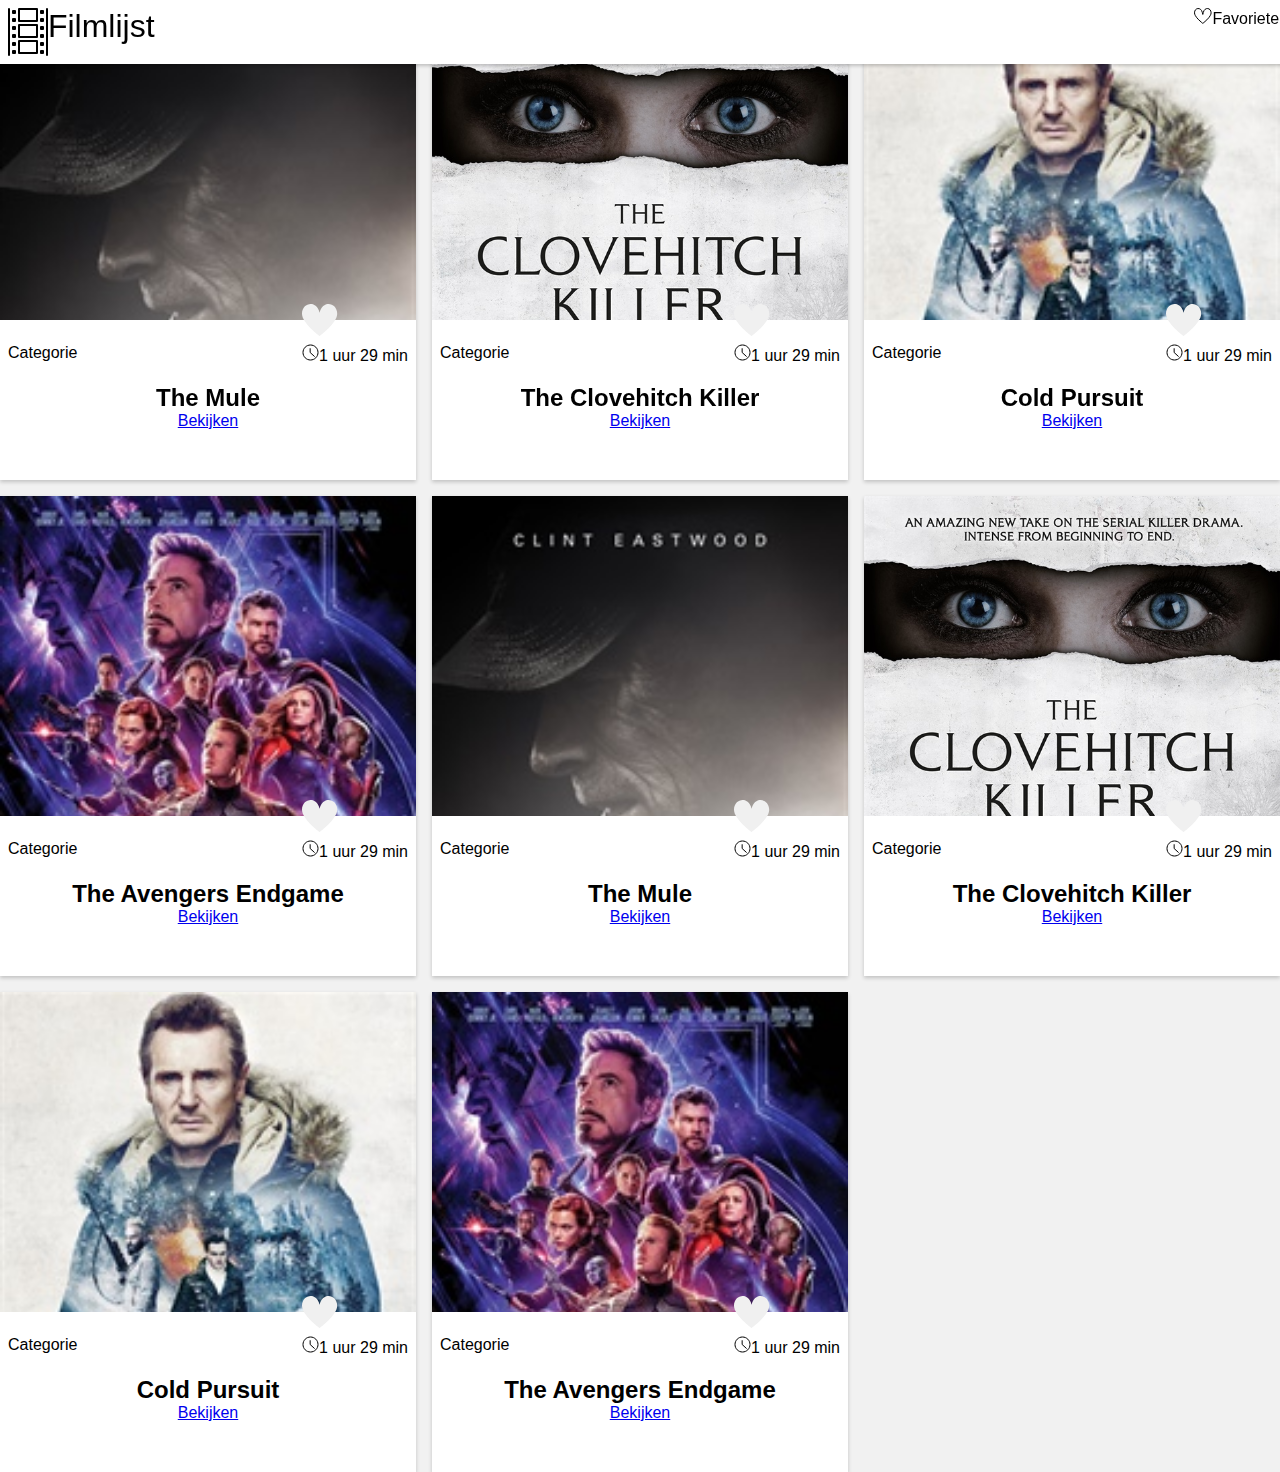
<file: opdracht1/v1/index.html>
<!DOCTYPE html>
<html lang="nl">

<head>
    <meta charset="UTF-8">
    <title>Filmlijst</title>
    <meta name="viewport" content="width=device-width, initial-scale=1">
    <link rel="stylesheet" href="styles/style.css">
</head>

<body>

    <header>
        <div class="container">
            <a href="index.html"><img src="images/movie.svg" alt="Homepage">
            </a>

            <h1>Filmlijst</h1>

            <nav>
                <a href="mijn_lijst.html" id="favorieten"><span class="hide_span">Favorieten</span><span id="aantal_favorieten"></span></a>
            </nav>
        </div>
    </header>



    <main>

        <section>

            <!--      Afbeeldingen van pathe site      -->

            <article id="the_mule">
                <div>
                    <img src="./images/the_mule.jpg" alt="Cover van The Mule">
                </div>
                <img class="hartje" src="./images/niet_toegevoegd.svg" alt="Hartje">
                <footer>
                    <p>Categorie</p>
                    <p>1 uur 29 min</p>
                </footer>
                <h2>The Mule</h2>
                <a href="#">Bekijken</a>
            </article>



            <article id="clovehitch">
                <div>
                    <img src="./images/the_clovehitch_killer.jpg" alt="Cover van The Clovehitch Killer">
                </div>
                <img class="hartje" src="./images/niet_toegevoegd.svg" alt="Hartje">
                <footer>
                    <p>Categorie</p>
                    <p>1 uur 29 min</p>
                </footer>
                <h2>The Clovehitch Killer</h2>
                <a href="#">Bekijken</a>
            </article>



            <article id="cold_pursuit">
                <div>
                    <img src="./images/Cold_Pursuit.jpg" alt="Cover van Cold Pursuit">
                </div>
                <img src="./images/niet_toegevoegd.svg" alt="Hartje" class="hartje">
                <footer>
                    <p>Categorie</p>
                    <p>1 uur 29 min</p>
                </footer>
                <h2>Cold Pursuit</h2>
                <a href="#">Bekijken</a>
            </article>



            <article id="avengers">
                <div>
                    <img src="./images//Avengers_Endgame.jpg" alt="Cover van The Avengers Endgame">
                </div>
                <img src="./images/niet_toegevoegd.svg" alt="Hartje" class="hartje">
                <footer>
                    <p>Categorie</p>
                    <p>1 uur 29 min</p>
                </footer>
                <h2>The Avengers Endgame</h2>
                <a href="#">Bekijken</a>
            </article>


            <article id="the_mule">
                <div>
                    <img src="./images/the_mule.jpg" alt="Cover van The Mule">
                </div>
                <img class="hartje" src="./images/niet_toegevoegd.svg" alt="Hartje">
                <footer>
                    <p>Categorie</p>
                    <p>1 uur 29 min</p>
                </footer>
                <h2>The Mule</h2>
                <a href="#">Bekijken</a>
            </article>



            <article id="clovehitch">
                <div>
                    <img src="./images/the_clovehitch_killer.jpg" alt="Cover van The Clovehitch Killer">
                </div>
                <img class="hartje" src="./images/niet_toegevoegd.svg" alt="Hartje">
                <footer>
                    <p>Categorie</p>
                    <p>1 uur 29 min</p>
                </footer>
                <h2>The Clovehitch Killer</h2>
                <a href="#">Bekijken</a>
            </article>



            <article id="cold_pursuit">
                <div>
                    <img src="./images/Cold_Pursuit.jpg" alt="Cover van Cold Pursuit">
                </div>
                <img src="./images/niet_toegevoegd.svg" alt="Hartje" class="hartje">
                <footer>
                    <p>Categorie</p>
                    <p>1 uur 29 min</p>
                </footer>
                <h2>Cold Pursuit</h2>
                <a href="#">Bekijken</a>
            </article>



            <article id="avengers">
                <div>
                    <img src="./images//Avengers_Endgame.jpg" alt="Cover van The Avengers Endgame">
                </div>
                <img src="./images/niet_toegevoegd.svg" alt="Hartje" class="hartje">
                <footer>
                    <p>Categorie</p>
                    <p>1 uur 29 min</p>
                </footer>
                <h2>The Avengers Endgame</h2>
                <a href="#">Bekijken</a>
            </article>


        </section>

    </main>

    <script src="js/script.js"></script>

</body></html>
</file>
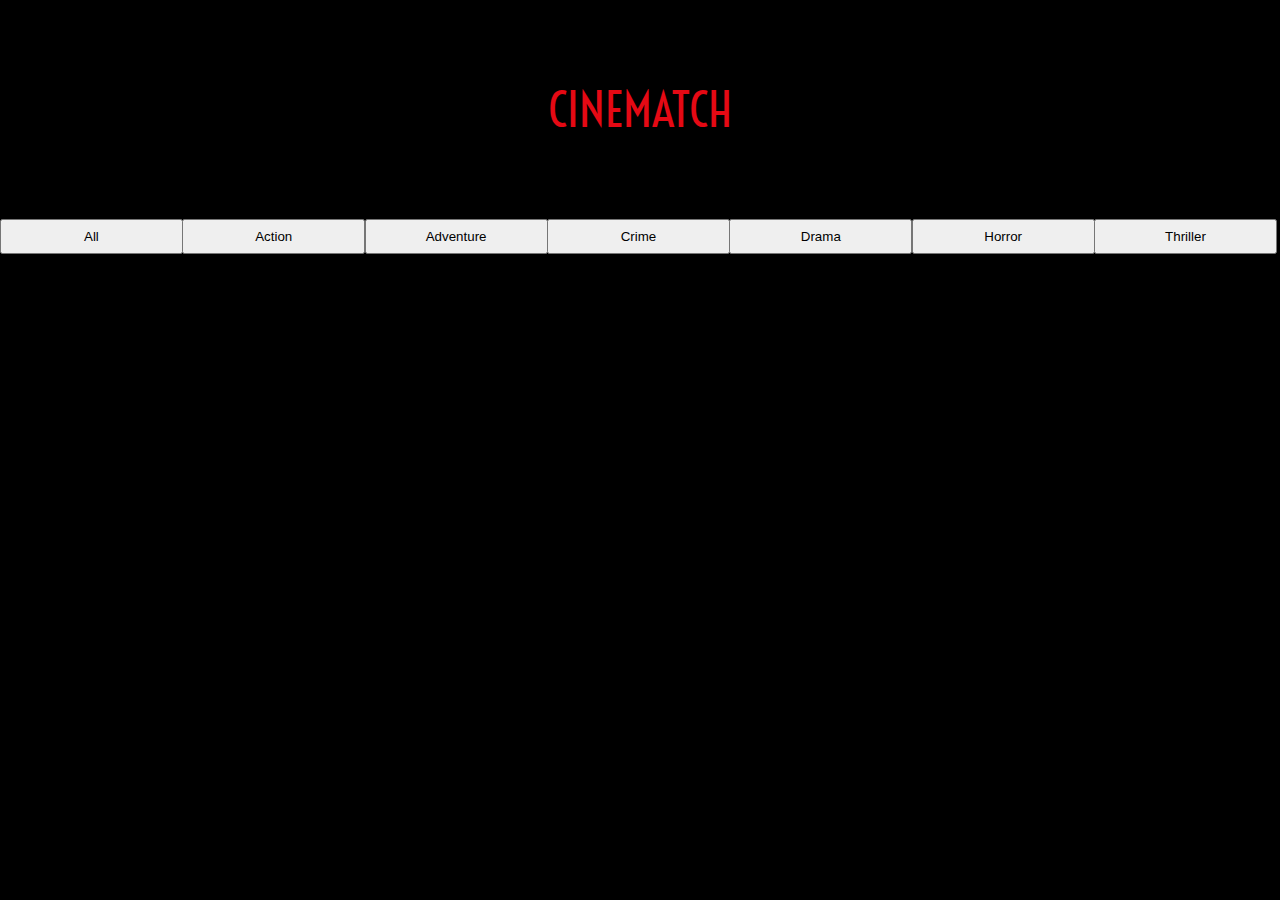
<file: opdracht3/v1/index.html>
<html>
  <head>
    <meta charset="UTF-8">
    <title>CINEMATCH</title>
    <meta name="viewport" content="width=device-width, initial-scale=1">
    <link rel="stylesheet" href="styles/style.css">
</head>


<header>

    <a href="index.html">
        <h1>Cinematch</h1>
    </a>


    <div>
        <button>All</button>
        <button>Action</button>
        <button>Adventure</button>
        <button>Crime</button>
        <button>Drama</button>
        <button>Horror</button>
        <button>Thriller</button>
    </div>

</header>


<body>

    <main>

        <!-- Hier komen alle articles met de films -->
        <section>


            <!--
            <article>
                <img src="" alt="">
                <video src=""></video>
                <h1></h1>
                <footer>
                    <p></p>
                    <p></p>
                </footer>
            </article>
-->


        </section>

    </main>

    <script src="script.js"></script>
</body></html>
</file>
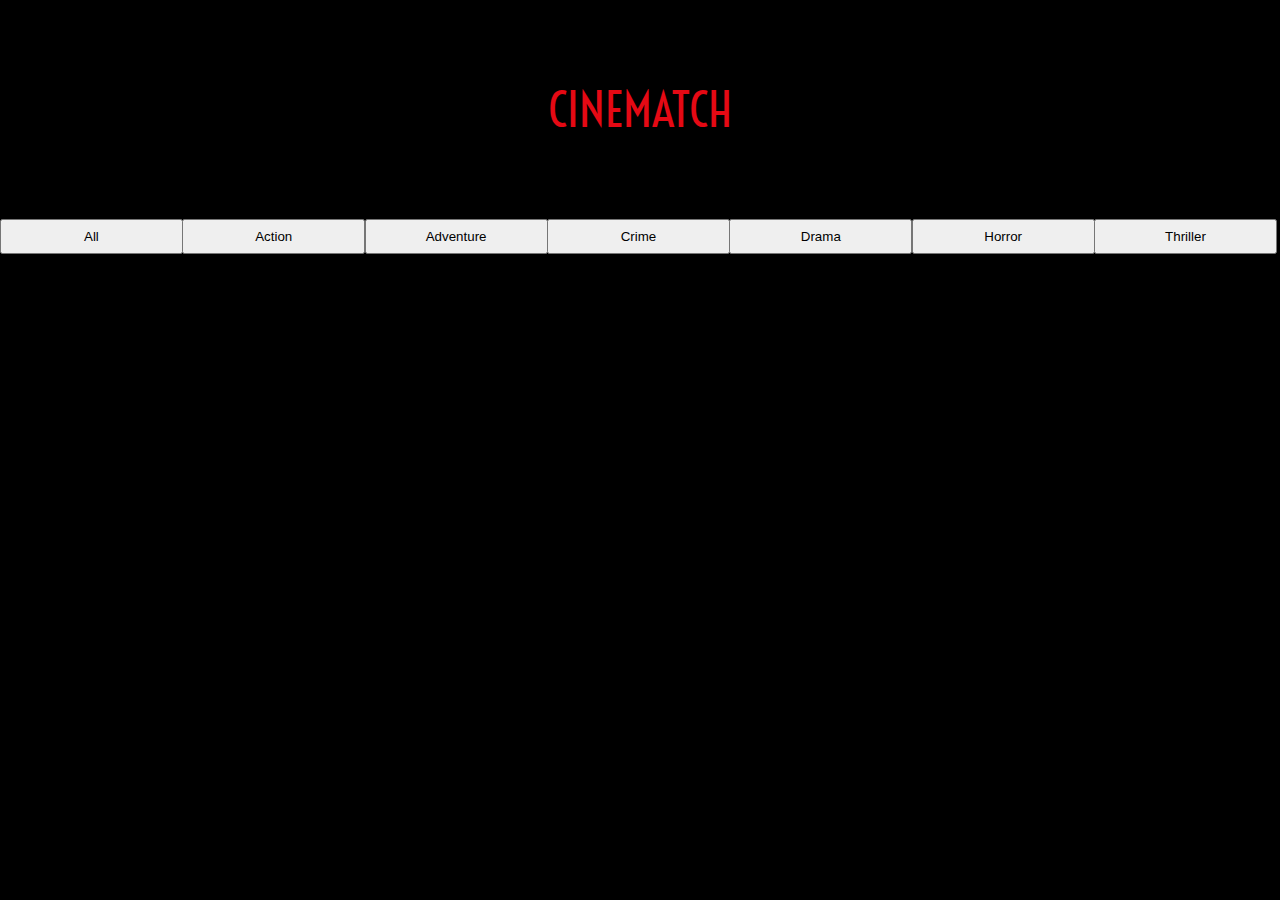
<file: opdracht3/v2/index.html>
<html>
  <head>
    <meta charset="UTF-8">
    <title>CINEMATCH</title>
    <meta name="viewport" content="width=device-width, initial-scale=1">
    <link rel="stylesheet" href="styles/style.css">
</head>


<header>

    <a href="index.html">
        <h1>Cinematch</h1>
    </a>


    <div>
        <button>All</button>
        <button>Action</button>
        <button>Adventure</button>
        <button>Crime</button>
        <button>Drama</button>
        <button>Horror</button>
        <button>Thriller</button>
    </div>

</header>

<body>

    <main>

        <!-- Hier komen alle articles met de films -->
        <section>

        </section>


    </main>

    <script src="script.js"></script>
</body></html>
</file>
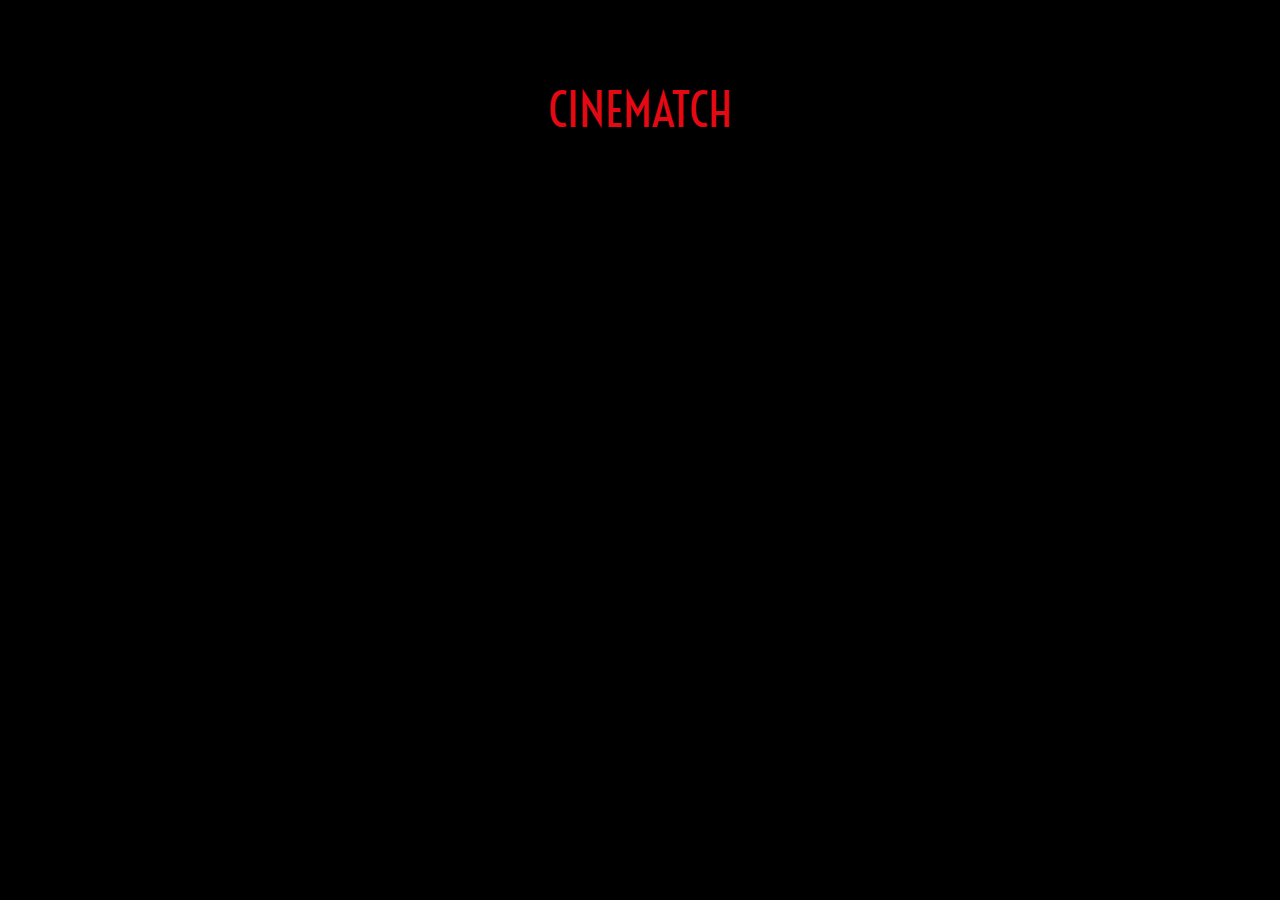
<file: opdracht3/v3/index.html>
<html>
  <head>
    <meta charset="UTF-8">
    <title>CINEMATCH</title>
    <meta name="viewport" content="width=device-width, initial-scale=1">
    <link rel="stylesheet" href="styles/style.css">
</head>


<header>

        <h1>Cinematch</h1>

</header>

<body>

    <main>

        <!-- Hier komen alle articles met de films -->
        <section>

        </section>


    </main>

    <script src="script.js"></script>
</body></html>
</file>
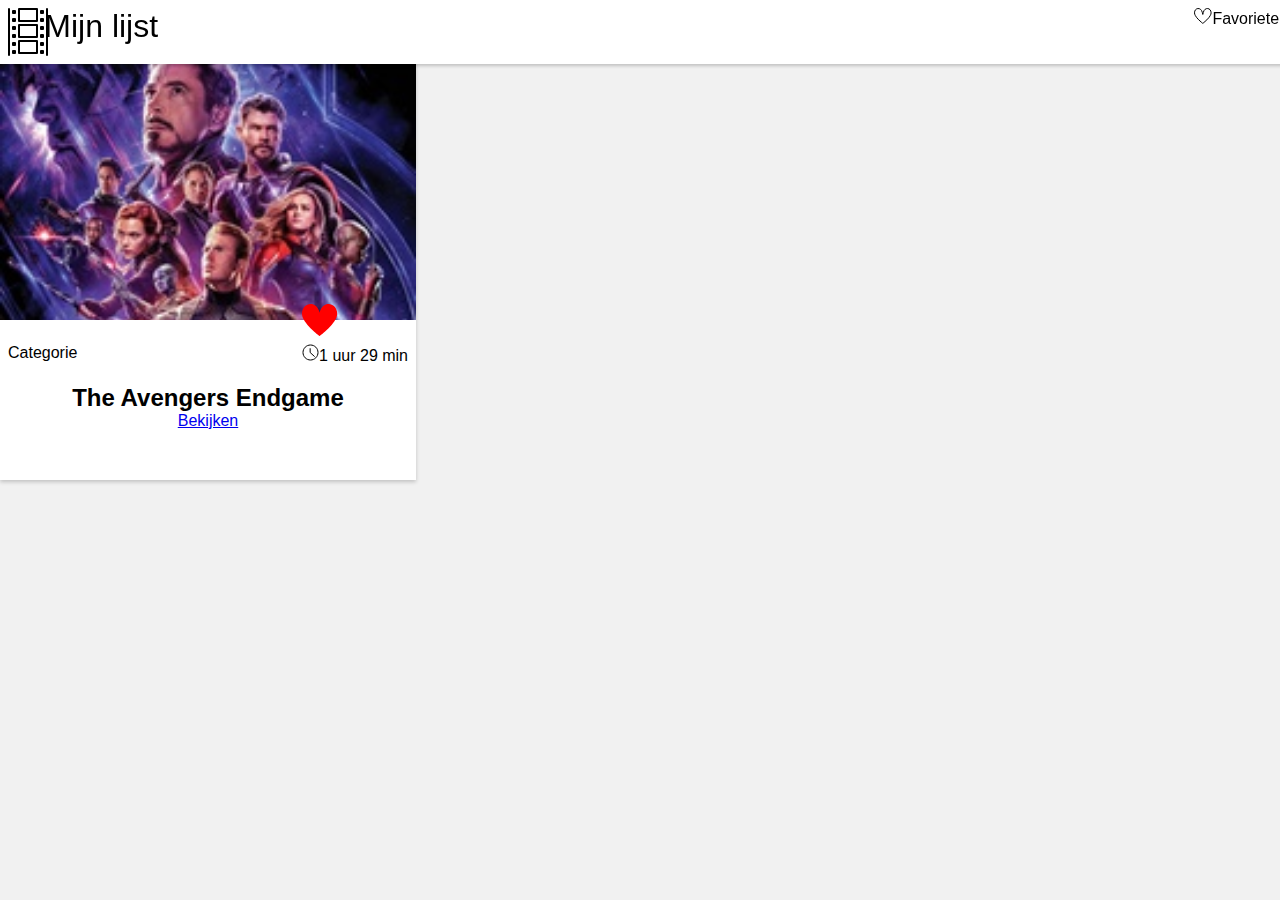
<file: opdracht1/v1/mijn_lijst.html>
<!DOCTYPE html>
<html lang="nl">

<head>
    <meta charset="UTF-8">
    <title>Filmlijst</title>
    <meta name="viewport" content="width=device-width, initial-scale=1">
    <link rel="stylesheet" href="styles/style.css">
</head>

<body>

    <header>
        <div class="container">
            <a href="index.html"><img src="./images/movie.svg" alt="Homepage">
            </a>

            <h1>Mijn lijst</h1>

            <nav>
                <a href="mijn_lijst.html" id="favorieten"><span class="hide_span">Favorieten</span><span id="aantal_favorieten"></span></a>
            </nav>
        </div>
    </header>



    <main>

        <section>

            <!--      Afbeeldingen van pathe site      -->


            <article id="avengers">
                <div>
                    <img src="./images/Avengers_Endgame.jpg" alt="Cover van The Avengers Endgame">
                </div>
                <img src="./images/toegevoegd.svg" alt="Hartje" class="hartje">
                <footer>
                    <p>Categorie</p>
                    <p>1 uur 29 min</p>
                </footer>
                <h2>The Avengers Endgame</h2>
                <a href="#">Bekijken</a>
            </article>


        </section>

    </main>

    <script src="js/script.js"></script>

</body></html>
</file>
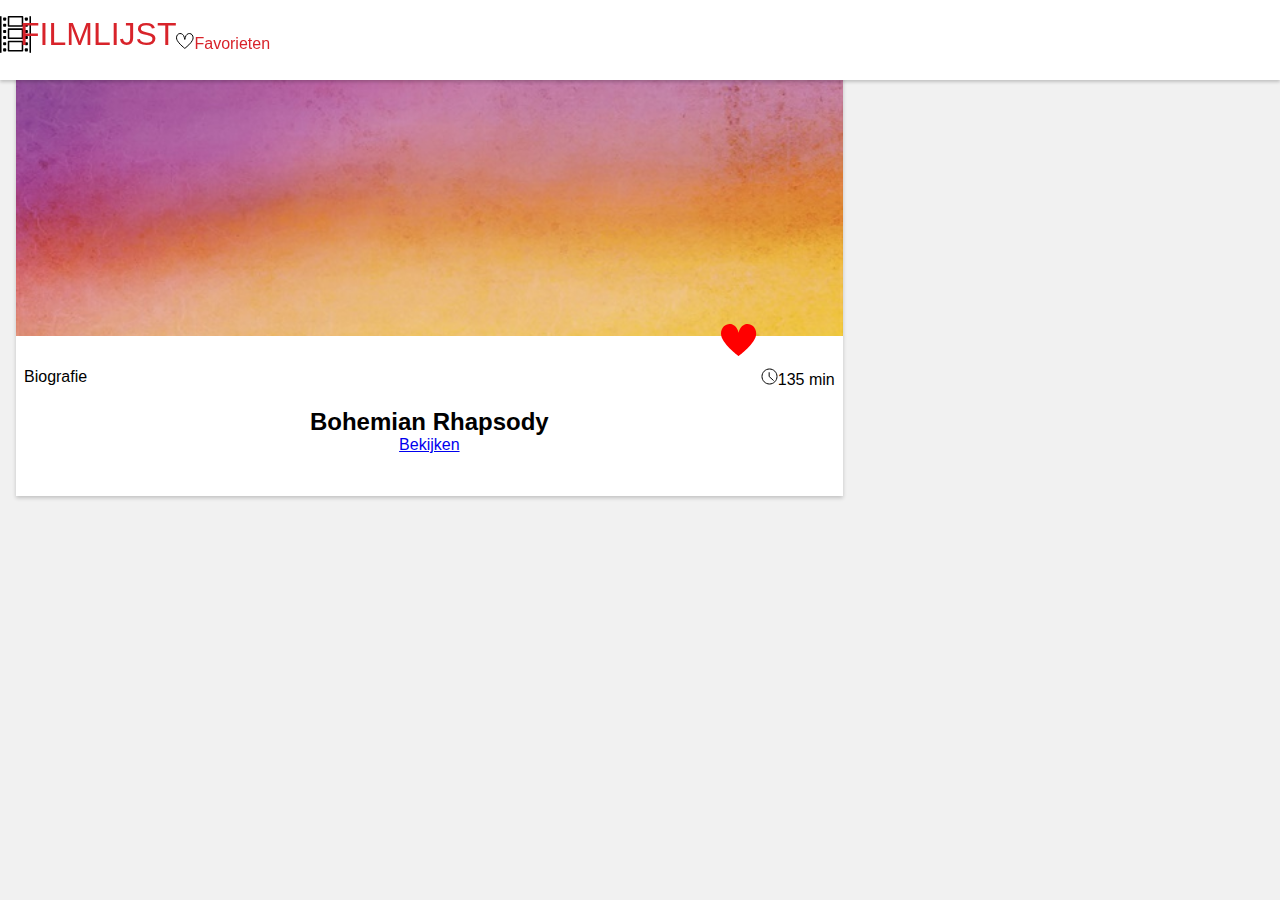
<file: opdracht1/v2/mijn_lijst.html>
<!DOCTYPE html>
<html lang="nl">

<head>
    <meta charset="UTF-8">
    <title>Filmlijst</title>
    <meta name="viewport" content="width=device-width, initial-scale=1">
    <link rel="stylesheet" href="styles/style.css">
</head>

<body>

    <header>
        <div class="container">
            <a href="index.html"><img src="./images/movie.svg" alt="Homepage">
            </a>

            <h1>Filmlijst</h1>

            <nav>
                <a href="mijn_lijst.html" id="favorieten"><span class="hide_span">Favorieten</span><span id="aantal_favorieten"></span></a>
            </nav>
        </div>
    </header>



    <main>

        <section>

            <!--      Afbeeldingen van pathe site      -->


            <article id="bohemian_rhapsody">
                <img src="./images/bohemian_rhapsody.jpg" alt="Cover van Bohemian Rhapsody">
                <svg viewBox="0 0 18 16" class="toegevoegd_aan_favorieten">
                    <title>Hartje</title>
                    <g>
                        <path d="M8.80002282,16 C8.80002282,16 17.6000456,9.59998341 17.6000456,4.85917111 C17.6000456,-0.611243068 10.400027,-2.34084755 8.80002282,4.3135697 C7.20001867,-2.34084755 0,-0.611243068 0,4.85917111 C0,9.59998341 8.80002282,16 8.80002282,16 L8.80002282,16 Z"></path>
                    </g>
                </svg>
                <footer>
                    <p>Biografie</p>
                    <p>135 min</p>
                </footer>
                <h2>Bohemian Rhapsody</h2>
                <a href="#">Bekijken</a>
            </article>


        </section>

    </main>

    <script src="js/script.js"></script>

</body></html>
</file>
<file: opdracht1/v1/styles/style.css>
* {
    margin: 0;
    padding: 0;
}

body {
    background: #f1f1f1;
    color: #000;
    font-family: 'Arial', sans-serif;
    font-size: 16px;
    font-weight: 300;
}


/*header*/

header {
    background-color: #fff;
    box-shadow: 0 0.1rem 0.2rem 0 rgba(0, 0, 0, 0.20);
    overflow: hidden;
    position: fixed;
    padding: 0.5rem;
    height: 3rem;
    width: 100%;
}

.container {
    display: flex;
    justify-content: space-between;
    height: 100%;
    max-width: calc(83rem + (2 * 0.5rem));
    margin-left: auto;
    margin-right: auto;
}


header a img {
    height: 100%;
}

header h1 {
    font-size: 2rem;
    font-weight: 300;
    margin-left: -65rem;
}

header a {
    color: #000;
    text-decoration: none;
}

#favorieten::before {
    content: url('../images/heart.svg');
}


/*Filmlijst*/

section {
    display: grid;
    grid-template-columns: repeat(auto-fill, minmax(20rem, 1fr));
    grid-gap: 1rem;
    margin: auto auto;
    max-width: 83rem;
}

article {
    background: #fff;
    box-shadow: 0 2px 4px 0 rgba(0, 0, 0, 0.20);
    display: inline-block;
    height: 30rem;
    width: 1fr;
    text-align: center;
}

article footer {
    padding: 0.5rem;
}

article footer p {
    float: left;
}

article footer p:last-child {
    float: right;
}

article footer p:last-child::before {
    content: url('../images/clock.svg');
}

article h2 {
    margin-top: 2rem;
    position: relative;
}

article img {
    width: 100%;
    height: 20rem;
    visibility: hidden;
}

.hartje {
    visibility: visible;
    display: block;
    height: 2rem;
    position: relative;
    margin-top: -1rem;
    margin-left: 7rem;
}

#the_mule div {
    background-image: url(../images/the_mule.jpg);
    background-color: #cccccc;
    /* Used if the image is unavailable */
    height: 20rem;
    background-position: top;
    background-repeat: no-repeat;
    background-size: cover;
    /* Resize the background image to cover the entire container */
}

#clovehitch div {
    background-image: url(../images/the_clovehitch_killer.jpg);
    background-color: #cccccc;
    /* Used if the image is unavailable */
    height: 20rem;
    background-position: top;
    background-repeat: no-repeat;
    background-size: cover;
    /* Resize the background image to cover the entire container */
}

#cold_pursuit div {
    background-image: url(../images/Cold_Pursuit.jpg);
    background-color: #cccccc;
    /* Used if the image is unavailable */
    height: 20rem;
    background-position: top;
    background-repeat: no-repeat;
    background-size: cover;
    /* Resize the background image to cover the entire container */
}

#avengers div {
    background-image: url(../images//Avengers_Endgame.jpg);
    background-color: #cccccc;
    /* Used if the image is unavailable */
    height: 20rem;
    background-position: top;
    background-repeat: no-repeat;
    background-size: cover;
    /* Resize the background image to cover the entire container */
}
</file>
<file: opdracht3/v1/styles/style.css>
@import url('https://fonts.googleapis.com/css?family=Voltaire&display=swap');
/*  Barlow Condensed  */
@import url('https://fonts.googleapis.com/css?family=Barlow+Condensed&display=swap');
/*  Open Sans   */
@import url('https://fonts.googleapis.com/css?family=Open+Sans&display=swap');

* {
    margin: 0;
    padding: 0;
}

body {
    background: #000;
    color: #fff;
    font-family: 'Open Sans', sans-serif;
    font-size: 16px;
    font-weight: 300;
    margin: 0;
    padding: 0;
}

h1 {
    color: #e50914;
    font-family: 'Voltaire', sans-serif;
    font-size: 3rem;
    font-weight: inherit;
    text-align: center;
    text-transform: uppercase;
}

a {
    color: inherit;
    font-size: 0.8rem;
    font-weight: inherit;
    text-transform: lowercase;
    text-decoration: none;
}

header {
    width: 100%
}

header a h1 {
    margin: 0.5rem 0;
}

header div button {
    margin-left: -4.5px;
    padding: 0.5rem;
    text-align: center;
    display: inline-block;
    width: calc(100%/7);
}

header div button:nth-child(1) {
    margin-left: 0;
}


main {
    padding: 0 1rem;
}

form {
    width: 100%;
}

section {
    display: grid;
    grid-template-columns: repeat(auto-fill, minmax(20rem, 1fr));
    grid-gap: 1rem;
    margin: 1rem 0 0 0;
}

article {
    background: #222;
    display: inline-block;
    width: 1fr;
    padding: 1rem;
}

article video {
    height: 30rem;
    width: 100%;
}

article img {
    height: 30rem;
    margin-top: -30rem;
    object-fit: cover;
    position: relative;
    width: 100%;
}

/*
article video {
    width: 100%;
    height: calc((width / 100 * 40)%);
}
*/

/*
article img {
    height: calc((width / 100 * 40)%);
    margin-top: calc(-(width / 100 * 40)%);
    object-fit: cover;
    position: relative;
    width: 100%;
}
*/

article h2 {
    text-align: center;
}

article footer {
    display: flex;
    justify-content: flex-start;
}

article p:nth-child(2) {
    float: right;
}


@media (min-width: 40rem) {

    header a h1 {
        margin: 5rem 0;
    }

    section {
        display: grid;
        grid-template-columns: repeat(auto-fill, minmax(20rem, 1fr));
        grid-gap: 1rem;
        margin: 4rem 0 0 0;
    }
}
</file>
<file: opdracht3/v2/styles/style.css>
/* Voltaire */
@import url('https://fonts.googleapis.com/css?family=Voltaire&display=swap');
/* Barlow Condensed */
@import url('https://fonts.googleapis.com/css?family=Barlow+Condensed&display=swap');
/* Open Sans */
@import url('https://fonts.googleapis.com/css?family=Open+Sans:300,300i,400,400i,600,600i,700,700i,800,800i&display=swap');

* {
    margin: 0;
    padding: 0;
}

body {
    background: #000;
    color: #fff;
    font-family: 'Open Sans', sans-serif;
    font-size: 16px;
    font-weight: 300;
    margin: 0;
    padding: 0;
}

h1 {
    color: #e50914;
    font-family: 'Voltaire', sans-serif;
    font-size: 3rem;
    font-weight: inherit;
    text-align: center;
    text-transform: uppercase;
}

a {
    color: inherit;
    font-size: 0.8rem;
    font-weight: inherit;
    text-transform: lowercase;
    text-decoration: none;
}

header {
    width: 100%
}

header a h1 {
    margin: 0.5rem 0;
}

header div button {
    cursor: pointer;
    margin-left: -4.5px;
    padding: 0.5rem;
    text-align: center;
    display: inline-block;
    width: calc(100%/7);
}

header div button:nth-child(1) {
    margin-left: 0;
}


main {
    padding: 0 1rem;
}

section {
    display: grid;
    grid-template-columns: repeat(auto-fill, minmax(20rem, 1fr));
    grid-gap: 1rem;
    margin: 1rem 0 0 0;
}

article {
    background: #222;
    display: inline-block;
    width: 1fr;
    padding: 1rem;
}

article video {
    cursor: pointer;
    height: 30rem;
    margin-left: -1rem;
    width: calc(100% + (1rem * 2));
}

article img {
    height: 30rem;
    margin-left: -1rem;
    margin-top: -31rem;
    object-fit: cover;
    position: relative;
    width: calc(100% + (1rem * 2));
}

article h2 {
    color: #fff;
    font-family: 'Open Sans', sans-serif;
    font-size: 1.5rem;
    font-weight: 400;
    text-align: center;
}

article p {
    color: #B4B4B4;
    margin: 1rem 0 0 0;
}

article p:nth-of-type(2) {
    position: relative;
    margin-top: -1.4rem;
    float: right;
}

.hide {
    visibility: hidden;
}

@media (min-width: 40rem) {

    header a h1 {
        margin: 5rem 0;
    }

    section {
        display: grid;
        grid-template-columns: repeat(auto-fill, minmax(20rem, 1fr));
        grid-gap: 1rem;
        margin: 4rem 0 0 0;
    }
}
</file>
<file: opdracht3/v3/styles/style.css>
/* Voltaire */
@import url('https://fonts.googleapis.com/css?family=Voltaire&display=swap');
/* Barlow Condensed */
@import url('https://fonts.googleapis.com/css?family=Barlow+Condensed&display=swap');
/* Open Sans */
@import url('https://fonts.googleapis.com/css?family=Open+Sans:300,300i,400,400i,600,600i,700,700i,800,800i&display=swap');

* {
    margin: 0;
    padding: 0;
}

body {
    background: #000;
    color: #fff;
    font-family: 'Open Sans', sans-serif;
    font-size: 16px;
    font-weight: 300;
    margin: 0;
    padding: 0;
}

h1 {
    color: #e50914;
    font-family: 'Voltaire', sans-serif;
    font-size: 3rem;
    font-weight: inherit;
    text-align: center;
    text-transform: uppercase;
}

header {
    width: 100%
}

header h1 {
    margin: 5rem 0;
}

main {
    padding: 0 1rem;
}

section {
    display: grid;
    grid-template-columns: repeat(auto-fill, minmax(20rem, 1fr));
    grid-gap: 1rem;
    margin: 1rem 0 0 0;
}

article {
    background: #222;
    display: inline-block;
    width: 1fr;
    padding: 1rem;
}

article video {
    cursor: pointer;
    height: 15rem;
    margin-left: -1rem;
    width: calc(100% + (1rem * 2));
}

article img {
    height: 30rem;
    margin-left: -1rem;
    margin-top: -16rem;
    object-fit: cover;
    position: relative;
    width: calc(100% + (1rem * 2));
    z-index: 1;
}

article h2 {
    color: #fff;
    font-family: 'Open Sans', sans-serif;
    font-size: 1.5rem;
    font-weight: 400;
    text-align: center;
}

article p {
    color: #B4B4B4;
    margin: 1rem 0 0 0;
}

article p:nth-of-type(1) {
    height: 12rem;
    position: relative;
    margin: -12rem 0 1rem 0;
}

article p:nth-of-type(3) {
    position: relative;
    margin-top: -1.4rem;
    float: right;
}

.hide {
    visibility: hidden;
}

@media (min-width: 40rem) {

    header a h1 {
        margin: 5rem 0;
    }

    section {
        display: grid;
        grid-template-columns: repeat(auto-fill, minmax(20rem, 1fr));
        grid-gap: 1rem;
        margin: 4rem 0 0 0;
    }
}
</file>
<file: opdracht1/v2/styles/style.css>
* {
    margin: 0;
    padding: 0;
}

body {
    background: #f1f1f1;
    color: #000;
    font-family: 'Arial', sans-serif;
    font-size: 16px;
    font-weight: 300;
}

main {
    padding: 1rem;
}

/*header*/


header {
    background-color: #fff;
    box-shadow: 0 0.1rem 0.2rem 0 rgba(0, 0, 0, 0.20);
/*    overflow: hidden;*/
    position: fixed;
    padding: 1rem 0;
    height: 3rem;
    margin: 0;
    width: 100vw;
}

.container {
    display: flex;
    align-content: center;
    justify-content: flex-start;
    max-width: 83rem;
    margin: auto auto;
}

/*
header a,
header nav {
    flex: 1;
}
*/

header nav {
    align-self: flex-end;
}

header a img {
    height: 100%;
}

header h1 {
    color: #D8232A;
    font-size: 2rem;
    font-weight: 300;
    text-transform: uppercase;
}

header a {
    color: #D8232A;
    text-decoration: none;
}

#favorieten:before {
    content: url('../images/heart.svg');
}

/*
#favorieten:before {
    content: "";
    display: block;
    background: url('/images/heart.svg') no-repeat;
    width: 20px;
    height: 20px;
    margin: 0 6px 0 0;
}
*/


/*Filmlijst*/

section {
    display: grid;
    grid-template-columns: repeat(auto-fill, minmax(20rem, 1fr));
    grid-gap: 1rem;
    margin: auto auto;
    max-width: 83rem;
}

article {
    background: #fff;
    box-shadow: 0 2px 4px 0 rgba(0, 0, 0, 0.20);
    display: inline-block;
    height: 30rem;
    width: 1fr;
    text-align: center;
}

article footer {
    padding: 0.5rem;
}

article footer p {
    float: left;
}

article footer p:last-child {
    float: right;
}

article footer p:last-child:before {
    content: url('../images/clock.svg');
}

article h2 {
    margin-top: 2rem;
    position: relative;
}

article img {
    width: 100%;
    height: 20rem;
    object-fit: cover;
}


/* Hartje animaties */

.niet_toegevoegd_aan_favorieten {
    /*    fill: rgba(0, 0, 0, 0.50);*/
    fill: #fff;
    stroke: #000;
    stroke-width: 1 inner;
    height: 2rem;
    position: relative;
    margin-top: -1rem;
    margin-left: 75%;
    transition: all .2s ease-in-out;
}

.toegevoegd_aan_favorieten {
    fill: #f00;
    height: 2rem;
    position: relative;
    margin-top: -1rem;
    margin-left: 75%;
    animation: hartje-animatie .4s ease-in-out;
}

@keyframes hartje-animatie {
    0% {
        transform: scale(0);
        opacity: 0;
    }

    75% {
        transform: scale(1.3);
        opacity: 1;
    }

    100% {
        transform: scale(1);
    }
}

.hartje {
    display: block;
    height: 2rem;
    position: relative;
    margin-top: -1rem;
    margin-left: 7rem;
}

/* Einde hartje animaties */



@media (min-width: 42rem) {

    article:first-of-type {
        grid-column: auto / span 2;
    }

}
</file>
